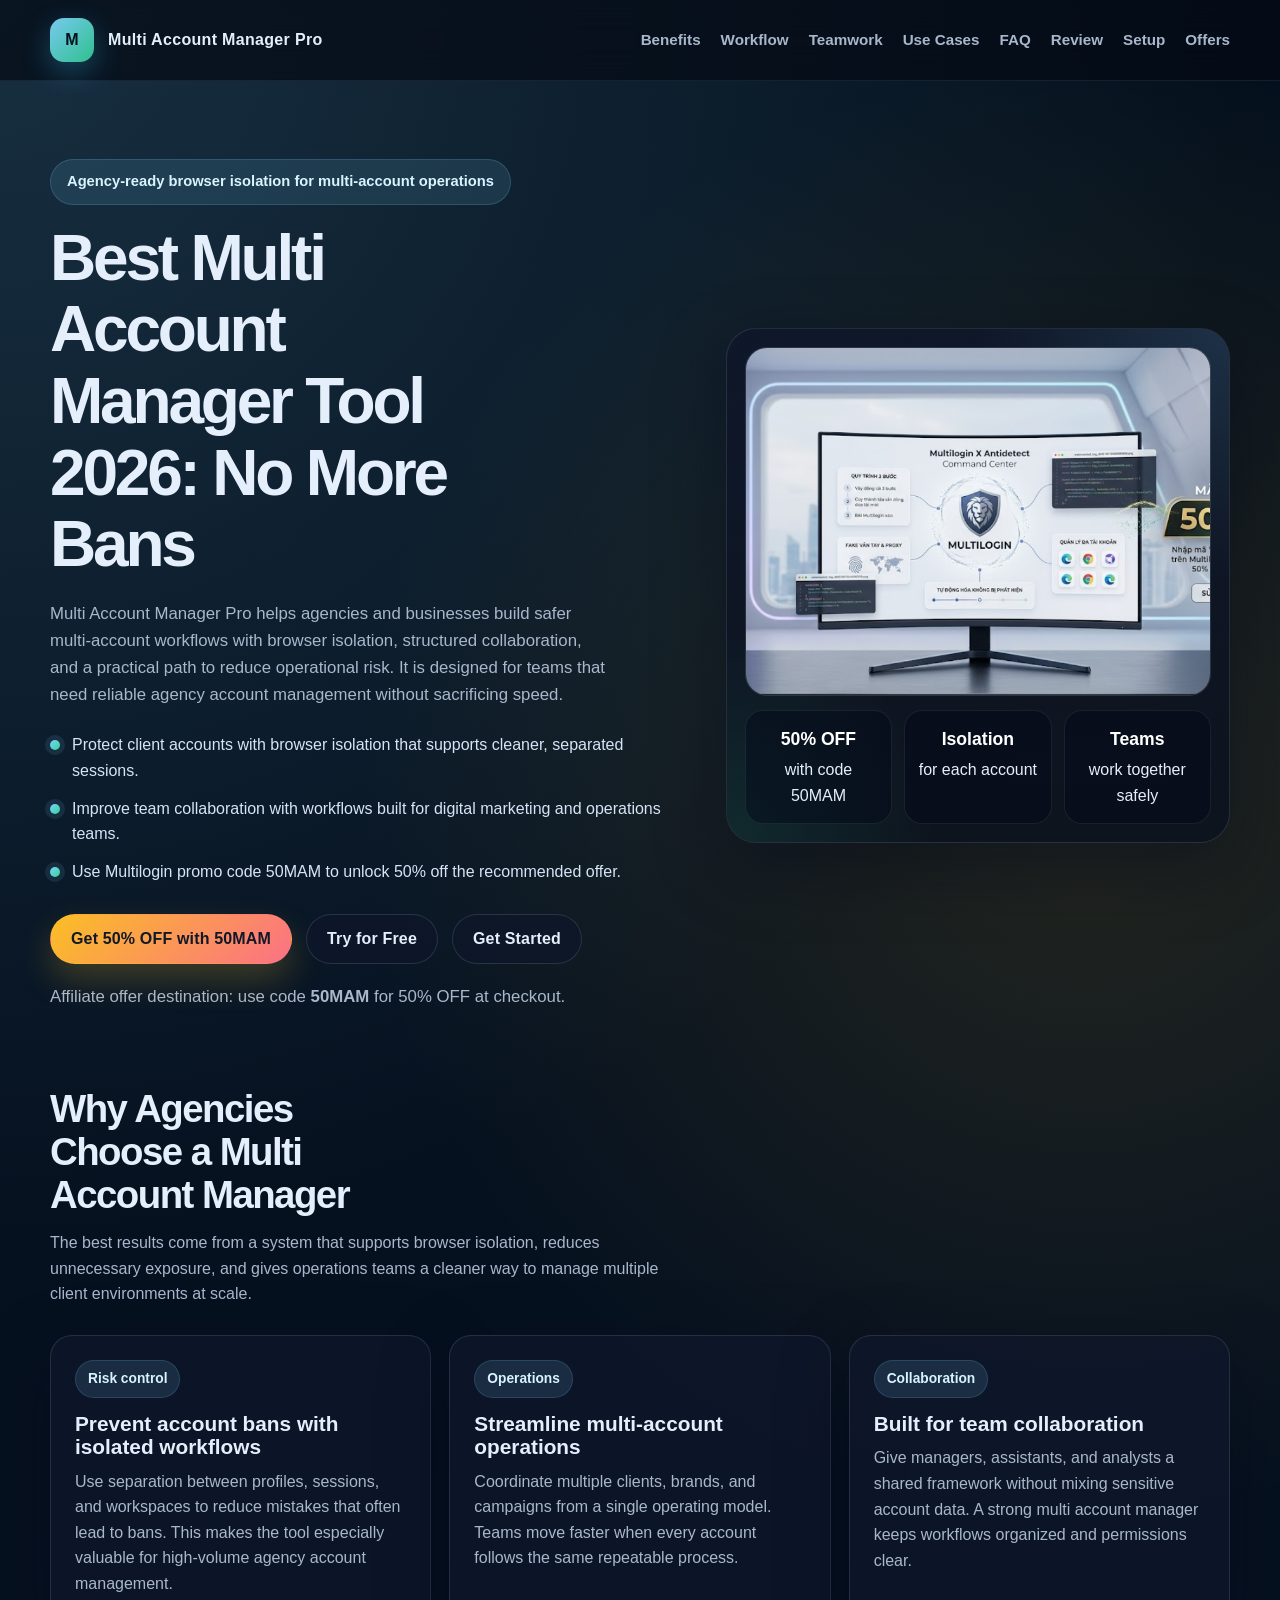
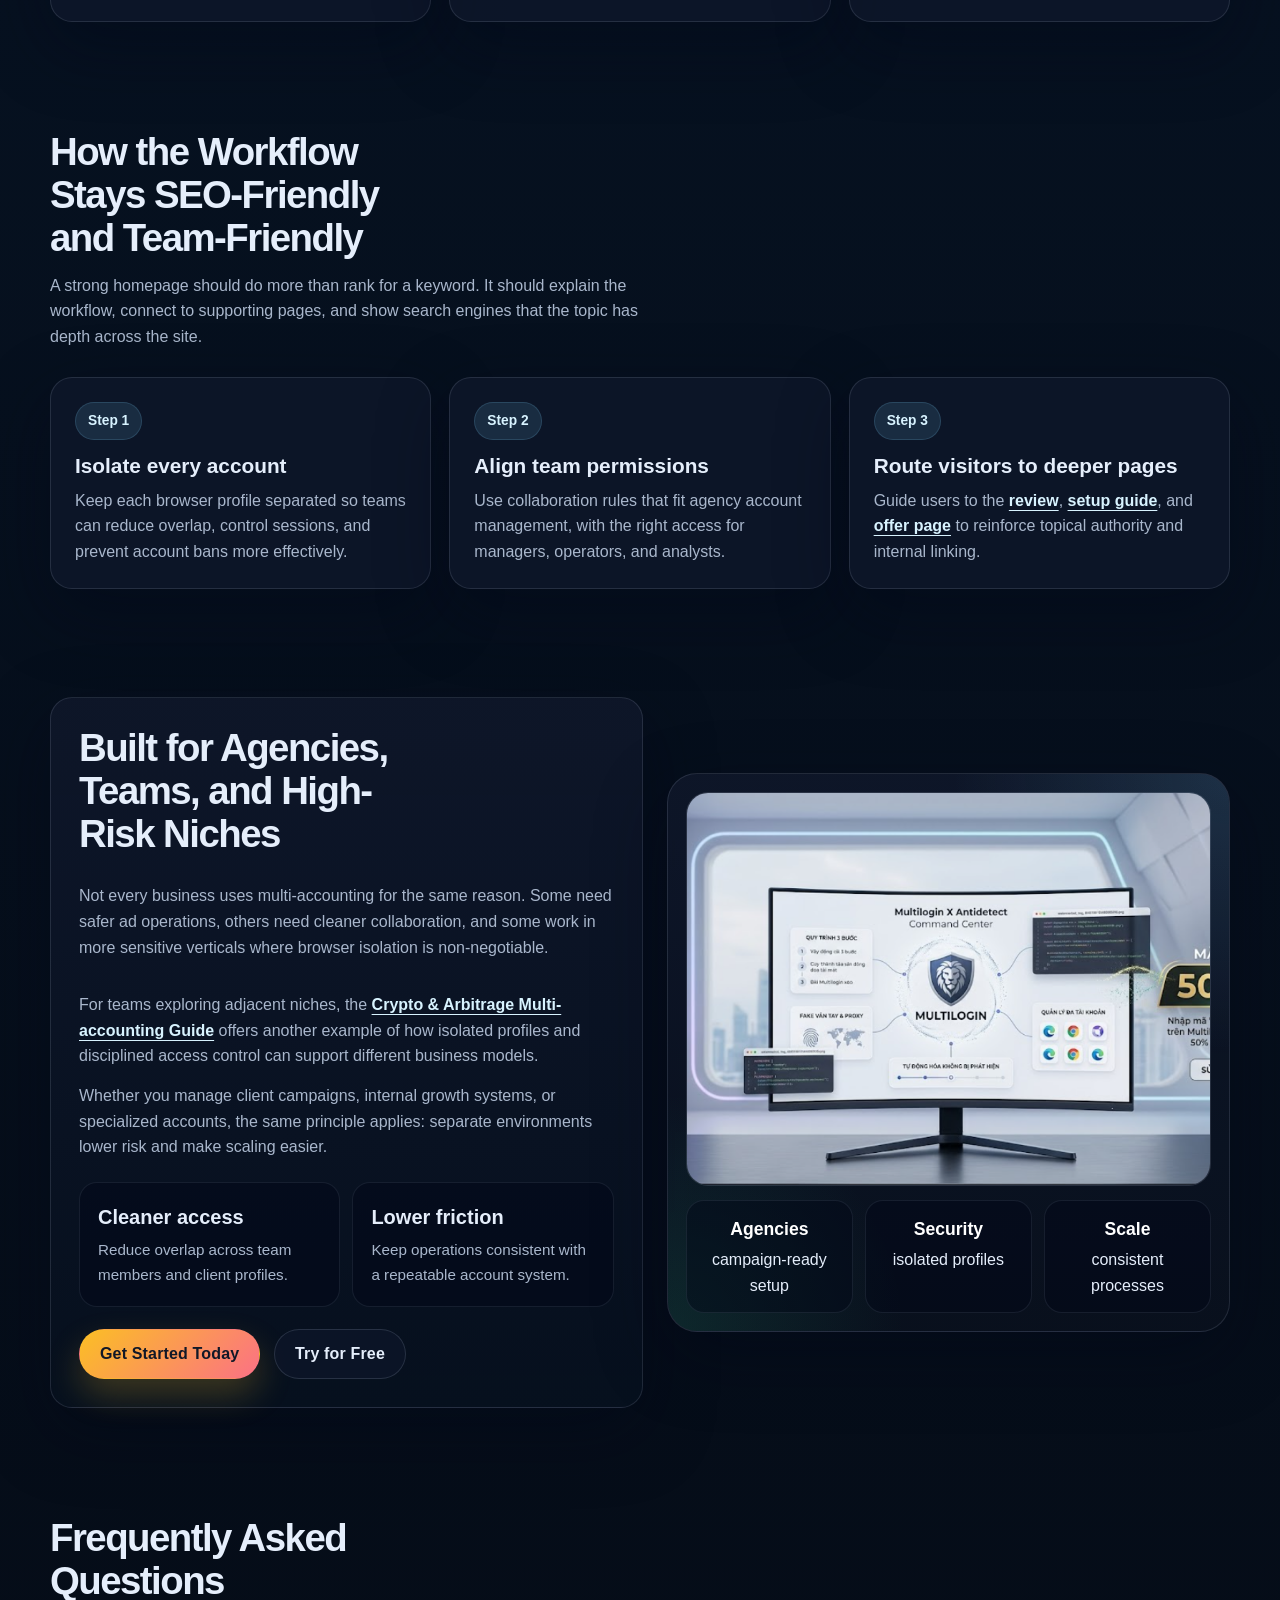
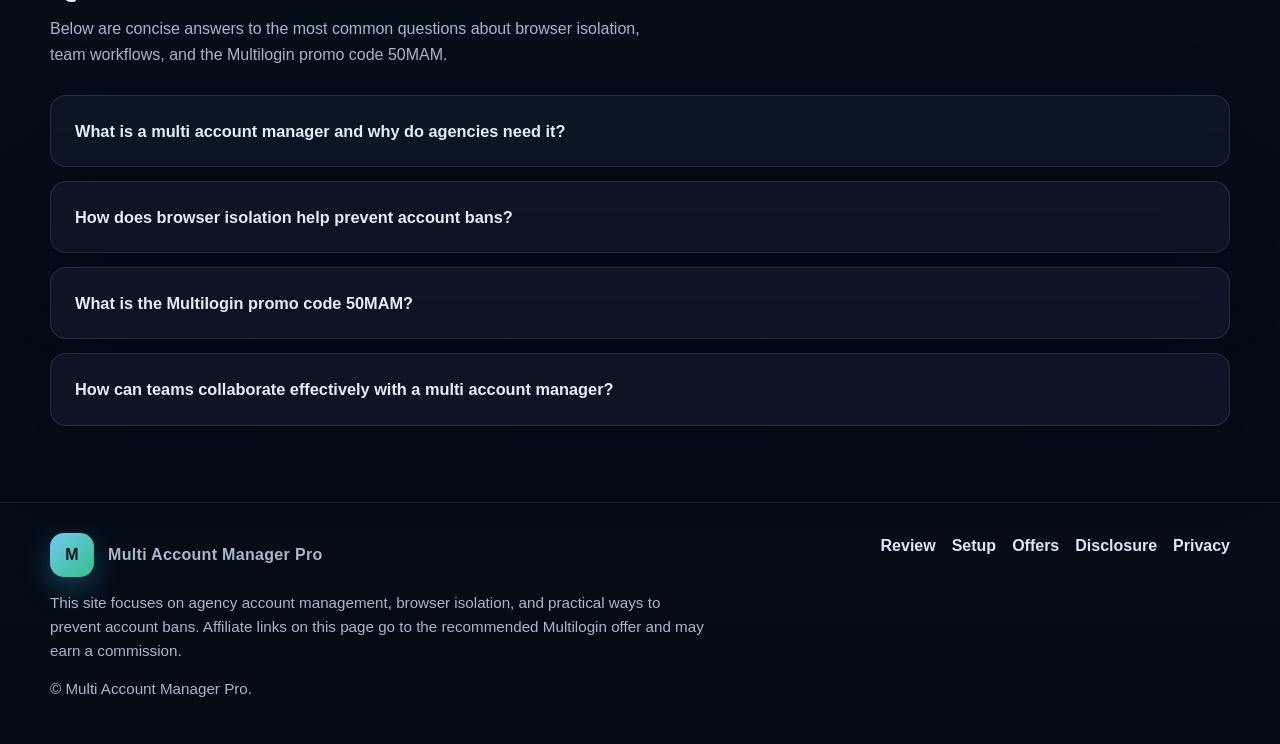
<file: index.html>
<!DOCTYPE html>
<html lang="en">
<head>
  <meta charset="UTF-8">
  <meta name="viewport" content="width=device-width, initial-scale=1.0">
  <title>Best Multi Account Manager Tool 2026: No More Bans (50MAM Code)</title>
  <meta name="description" content="Multi Account Manager Pro helps agencies and businesses manage multiple accounts with browser isolation, team collaboration, and a safer path to prevent account bans. Use Multilogin promo code 50MAM for 50% off.">
  <meta name="keywords" content="multi account manager, agency account management, prevent account bans, browser isolation, Multilogin promo code 50MAM">
  <meta name="author" content="Multi Account Manager Pro">
  <meta name="robots" content="index, follow">
  <meta name="theme-color" content="#0f172a">
  <link rel="canonical" href="https://multi-account-manager-pro.github.io/">
  <meta property="og:locale" content="en_US">
  <meta property="og:type" content="website">
  <meta property="og:title" content="Best Multi Account Manager Tool 2026: No More Bans (50MAM Code)">
  <meta property="og:description" content="Secure agency account management with browser isolation, teamwork features, and a 50% off Multilogin offer using code 50MAM.">
  <meta property="og:url" content="https://multi-account-manager-pro.github.io/">
  <meta property="og:site_name" content="Multi Account Manager Pro">
  <meta property="og:image" content="https://multi-account-manager-pro.github.io/assets/images/multi-account-manager-multilogin-50mam.webp">
  <meta property="og:image:alt" content="Multi Account Manager Pro with Multilogin promo code 50MAM">
  <meta name="twitter:card" content="summary_large_image">
  <meta name="twitter:title" content="Best Multi Account Manager Tool 2026: No More Bans (50MAM Code)">
  <meta name="twitter:description" content="Browser isolation and agency account management for teams that want to prevent account bans. Get 50% off with code 50MAM.">
  <meta name="twitter:image" content="https://multi-account-manager-pro.github.io/assets/images/multi-account-manager-multilogin-50mam.webp">
  <meta name="twitter:image:alt" content="Multi Account Manager Pro hero visual for 50MAM">
  <style>
    :root {
      --bg: #07111f;
      --bg-soft: #0d1b2f;
      --card: rgba(15, 23, 42, 0.84);
      --card-border: rgba(148, 163, 184, 0.18);
      --text: #e5eefb;
      --muted: #a9b7cc;
      --accent: #7dd3fc;
      --accent-2: #fbbf24;
      --accent-3: #34d399;
      --danger: #fb7185;
      --shadow: 0 24px 70px rgba(2, 8, 23, 0.42);
      --radius: 22px;
      --radius-sm: 16px;
      --max: 1180px;
      --font: "Inter", "Segoe UI", "Helvetica Neue", Arial, sans-serif;
    }

    * {
      box-sizing: border-box;
    }

    html {
      scroll-behavior: smooth;
    }

    body {
      margin: 0;
      font-family: var(--font);
      color: var(--text);
      background:
        radial-gradient(circle at top left, rgba(125, 211, 252, 0.16), transparent 30%),
        radial-gradient(circle at 85% 20%, rgba(251, 191, 36, 0.12), transparent 22%),
        linear-gradient(180deg, #04101d 0%, #061120 40%, #050b15 100%);
      min-height: 100vh;
      line-height: 1.6;
    }

    a {
      color: inherit;
      text-decoration: none;
    }

    img {
      max-width: 100%;
      display: block;
    }

    .container {
      width: min(calc(100% - 32px), var(--max));
      margin: 0 auto;
    }

    .skip-link {
      position: absolute;
      left: -999px;
      top: auto;
      width: 1px;
      height: 1px;
      overflow: hidden;
    }

    .skip-link:focus {
      left: 16px;
      top: 16px;
      width: auto;
      height: auto;
      padding: 12px 16px;
      border-radius: 999px;
      background: #fff;
      color: #000;
      z-index: 9999;
    }

    header {
      position: sticky;
      top: 0;
      z-index: 40;
      backdrop-filter: blur(18px);
      background: rgba(5, 11, 21, 0.7);
      border-bottom: 1px solid rgba(148, 163, 184, 0.12);
    }

    .topbar {
      display: flex;
      align-items: center;
      justify-content: space-between;
      gap: 24px;
      padding: 18px 0;
    }

    .brand {
      display: flex;
      align-items: center;
      gap: 14px;
      font-weight: 800;
      letter-spacing: 0.02em;
    }

    .brand-mark {
      width: 44px;
      height: 44px;
      border-radius: 14px;
      display: grid;
      place-items: center;
      background: linear-gradient(135deg, rgba(125, 211, 252, 0.95), rgba(52, 211, 153, 0.9));
      color: #03111f;
      font-weight: 900;
      box-shadow: 0 10px 28px rgba(56, 189, 248, 0.3);
    }

    nav ul {
      list-style: none;
      display: flex;
      align-items: center;
      gap: 20px;
      padding: 0;
      margin: 0;
      flex-wrap: wrap;
      justify-content: flex-end;
    }

    nav a {
      color: var(--muted);
      font-weight: 600;
      font-size: 0.95rem;
    }

    nav a:hover,
    nav a:focus-visible {
      color: var(--text);
    }

    .hero {
      padding: 78px 0 44px;
    }

    .hero-grid {
      display: grid;
      grid-template-columns: 1.12fr 0.88fr;
      gap: 34px;
      align-items: center;
    }

    .eyebrow {
      display: inline-flex;
      align-items: center;
      gap: 10px;
      padding: 10px 16px;
      border-radius: 999px;
      background: rgba(125, 211, 252, 0.12);
      color: #d9f4ff;
      border: 1px solid rgba(125, 211, 252, 0.18);
      font-size: 0.92rem;
      font-weight: 700;
      margin-bottom: 18px;
    }

    h1,
    h2,
    h3 {
      line-height: 1.12;
      margin: 0;
    }

    h1 {
      font-size: clamp(2.5rem, 5vw, 4.9rem);
      letter-spacing: -0.05em;
      max-width: 12ch;
    }

    .hero p {
      color: var(--muted);
      font-size: 1.05rem;
      max-width: 60ch;
      margin: 20px 0 0;
    }

    .hero-points {
      display: grid;
      gap: 12px;
      margin: 24px 0 30px;
      padding: 0;
      list-style: none;
    }

    .hero-points li {
      display: flex;
      gap: 12px;
      align-items: flex-start;
      color: #d7e4f7;
    }

    .hero-points li::before {
      content: "";
      width: 10px;
      height: 10px;
      margin-top: 8px;
      border-radius: 999px;
      background: linear-gradient(135deg, var(--accent), var(--accent-3));
      box-shadow: 0 0 0 5px rgba(125, 211, 252, 0.1);
      flex: 0 0 auto;
    }

    .cta-row {
      display: flex;
      gap: 14px;
      flex-wrap: wrap;
      align-items: center;
      margin-top: 28px;
    }

    .btn {
      display: inline-flex;
      align-items: center;
      justify-content: center;
      gap: 10px;
      min-height: 50px;
      padding: 0 20px;
      border-radius: 999px;
      font-weight: 800;
      letter-spacing: 0.01em;
      border: 1px solid transparent;
      transition: transform 0.18s ease, box-shadow 0.18s ease, background 0.18s ease;
      will-change: transform;
    }

    .btn:hover,
    .btn:focus-visible {
      transform: translateY(-2px);
    }

    .btn-primary {
      background: linear-gradient(135deg, #fbbf24, #fb7185);
      color: #111827;
      box-shadow: 0 16px 34px rgba(251, 191, 36, 0.22);
    }

    .btn-secondary {
      background: rgba(15, 23, 42, 0.72);
      color: var(--text);
      border-color: rgba(148, 163, 184, 0.2);
    }

    .promo-note {
      margin-top: 14px;
      color: #c9d7ea;
      font-size: 0.96rem;
    }

    .hero-panel {
      position: relative;
      padding: 18px;
      border-radius: calc(var(--radius) + 8px);
      background: linear-gradient(180deg, rgba(15, 23, 42, 0.9), rgba(10, 17, 30, 0.82));
      border: 1px solid var(--card-border);
      box-shadow: var(--shadow);
      overflow: hidden;
    }

    .hero-panel::before {
      content: "";
      position: absolute;
      inset: 0;
      background: radial-gradient(circle at top right, rgba(125, 211, 252, 0.14), transparent 35%), radial-gradient(circle at bottom left, rgba(52, 211, 153, 0.12), transparent 30%);
      pointer-events: none;
    }

    .hero-panel img {
      border-radius: var(--radius);
      aspect-ratio: 4 / 3;
      object-fit: cover;
      border: 1px solid rgba(148, 163, 184, 0.16);
      position: relative;
      z-index: 1;
      background: rgba(255, 255, 255, 0.03);
    }

    .hero-stats {
      display: grid;
      grid-template-columns: repeat(3, 1fr);
      gap: 12px;
      margin-top: 14px;
      position: relative;
      z-index: 1;
    }

    .stat {
      padding: 14px 12px;
      border-radius: 18px;
      background: rgba(2, 6, 23, 0.42);
      border: 1px solid rgba(148, 163, 184, 0.12);
      text-align: center;
    }

    .stat strong {
      display: block;
      font-size: 1.1rem;
      margin-bottom: 4px;
      color: #fff;
    }

    .section {
      padding: 32px 0 76px;
    }

    .section-header {
      display: grid;
      gap: 14px;
      margin-bottom: 28px;
    }

    .section-header h2 {
      font-size: clamp(1.8rem, 3vw, 3rem);
      letter-spacing: -0.04em;
      max-width: 16ch;
    }

    .section-header p {
      max-width: 70ch;
      color: var(--muted);
      margin: 0;
    }

    .cards {
      display: grid;
      grid-template-columns: repeat(3, minmax(0, 1fr));
      gap: 18px;
    }

    .card {
      padding: 24px;
      border-radius: var(--radius);
      background: var(--card);
      border: 1px solid var(--card-border);
      box-shadow: var(--shadow);
      min-height: 100%;
    }

    .card .tag {
      display: inline-flex;
      margin-bottom: 14px;
      padding: 7px 12px;
      border-radius: 999px;
      background: rgba(125, 211, 252, 0.12);
      color: #d8f3ff;
      border: 1px solid rgba(125, 211, 252, 0.16);
      font-size: 0.86rem;
      font-weight: 700;
    }

    .card h3 {
      font-size: 1.3rem;
      margin-bottom: 10px;
    }

    .card p {
      color: var(--muted);
      margin: 0;
    }

    .split {
      display: grid;
      grid-template-columns: 1fr 0.95fr;
      gap: 24px;
      align-items: center;
    }

    .split-box {
      padding: 28px;
      border-radius: var(--radius);
      background: linear-gradient(180deg, rgba(15, 23, 42, 0.9), rgba(7, 17, 31, 0.86));
      border: 1px solid var(--card-border);
      box-shadow: var(--shadow);
    }

    .split h2 {
      max-width: 15ch;
      margin-bottom: 14px;
    }

    .split p {
      color: var(--muted);
      margin: 0 0 14px;
    }

    .link-inline {
      color: #d8f3ff;
      font-weight: 700;
      text-decoration: underline;
      text-underline-offset: 4px;
    }

    .split-metrics {
      display: grid;
      grid-template-columns: repeat(2, minmax(0, 1fr));
      gap: 12px;
      margin-top: 22px;
    }

    .metric {
      padding: 18px;
      border-radius: 18px;
      background: rgba(2, 6, 23, 0.42);
      border: 1px solid rgba(148, 163, 184, 0.12);
    }

    .metric strong {
      display: block;
      font-size: 1.25rem;
      margin-bottom: 4px;
    }

    .metric span {
      color: var(--muted);
      font-size: 0.95rem;
    }

    .faq {
      display: grid;
      gap: 14px;
    }

    details {
      padding: 22px 24px;
      border-radius: var(--radius-sm);
      background: var(--card);
      border: 1px solid var(--card-border);
      box-shadow: var(--shadow);
    }

    summary {
      cursor: pointer;
      font-weight: 800;
      list-style: none;
      font-size: 1.02rem;
    }

    summary::-webkit-details-marker {
      display: none;
    }

    details p {
      color: var(--muted);
      margin: 12px 0 0;
      max-width: 80ch;
    }

    footer {
      border-top: 1px solid rgba(148, 163, 184, 0.12);
      padding: 30px 0 42px;
      color: var(--muted);
    }

    .footer-grid {
      display: flex;
      align-items: flex-start;
      justify-content: space-between;
      gap: 20px;
      flex-wrap: wrap;
    }

    .footer-links {
      display: flex;
      gap: 16px;
      flex-wrap: wrap;
    }

    .footer-links a {
      color: #d9e7f9;
      font-weight: 600;
    }

    .fine-print {
      margin-top: 14px;
      max-width: 78ch;
      font-size: 0.95rem;
    }

    @media (max-width: 960px) {
      .hero-grid,
      .split,
      .cards {
        grid-template-columns: 1fr;
      }

      h1 {
        max-width: 13ch;
      }

      .section-header h2,
      .split h2 {
        max-width: none;
      }
    }

    @media (max-width: 720px) {
      .topbar {
        flex-direction: column;
        align-items: flex-start;
      }

      nav ul {
        justify-content: flex-start;
        gap: 14px;
      }

      .hero {
        padding-top: 50px;
      }

      .hero-stats,
      .split-metrics {
        grid-template-columns: 1fr;
      }

      .card,
      .split-box,
      details {
        padding: 20px;
      }
    }
  </style>
  <script type="application/ld+json">
  {
    "@context": "https://schema.org",
    "@type": "FAQPage",
    "mainEntity": [
      {
        "@type": "Question",
        "name": "What is a multi account manager and why do agencies need it?",
        "acceptedAnswer": {
          "@type": "Answer",
          "text": "A multi account manager helps agencies and businesses organize multiple accounts in isolated browser profiles, reducing operational risk and supporting safer agency account management across teams."
        }
      },
      {
        "@type": "Question",
        "name": "How does browser isolation help prevent account bans?",
        "acceptedAnswer": {
          "@type": "Answer",
          "text": "Browser isolation separates sessions so each profile behaves like its own environment. That structure helps prevent account bans by limiting overlap in fingerprints, cookies, and access patterns."
        }
      },
      {
        "@type": "Question",
        "name": "What is the Multilogin promo code 50MAM?",
        "acceptedAnswer": {
          "@type": "Answer",
          "text": "Multilogin promo code 50MAM is the discount code featured on this site. It offers 50% off and is intended for teams that want a lower-cost way to adopt browser isolation for multi-account operations."
        }
      },
      {
        "@type": "Question",
        "name": "How can teams collaborate effectively with a multi account manager?",
        "acceptedAnswer": {
          "@type": "Answer",
          "text": "Teams collaborate effectively when they can share profiles, manage permissions, and keep account environments separated. This improves workflow speed while protecting client assets and reducing risk."
        }
      }
    ]
  }
  </script>
  <script type="application/ld+json">
  {
    "@context": "https://schema.org",
    "@type": "WebSite",
    "name": "Multi Account Manager Pro",
    "url": "https://multi-account-manager-pro.github.io/",
    "description": "Multi Account Manager Pro helps agencies and businesses manage multiple accounts with browser isolation, team collaboration, and a safer path to reduce account bans.",
    "publisher": {
      "@type": "Organization",
      "name": "Multi Account Manager Pro",
      "url": "https://multi-account-manager-pro.github.io/"
    },
    "potentialAction": {
      "@type": "SearchAction",
      "target": "https://multi-account-manager-pro.github.io/?q={search_term_string}",
      "query-input": "required name=search_term_string"
    }
  }
  </script>
  <script type="application/ld+json">
  {
    "@context": "https://schema.org",
    "@type": "BreadcrumbList",
    "itemListElement": [
      {
        "@type": "ListItem",
        "position": 1,
        "name": "Home",
        "item": "https://multi-account-manager-pro.github.io/"
      }
    ]
  }
  </script>
</head>
<body>
  <a class="skip-link" href="#main">Skip to content</a>

  <header>
    <div class="container topbar">
      <a class="brand" href="#hero" aria-label="Multi Account Manager Pro home">
        <span class="brand-mark">M</span>
        <span>Multi Account Manager Pro</span>
      </a>
      <nav aria-label="Primary navigation">
        <ul>
          <li><a href="#benefits">Benefits</a></li>
          <li><a href="#workflow">Workflow</a></li>
          <li><a href="#teamwork">Teamwork</a></li>
          <li><a href="#split">Use Cases</a></li>
          <li><a href="#faq">FAQ</a></li>
          <li><a href="/review/">Review</a></li>
          <li><a href="/setup/">Setup</a></li>
          <li><a href="/offers/">Offers</a></li>
        </ul>
      </nav>
    </div>
  </header>

  <main id="main">
    <section class="hero" id="hero">
      <div class="container hero-grid">
        <div>
          <div class="eyebrow">Agency-ready browser isolation for multi-account operations</div>
          <h1>Best Multi Account Manager Tool 2026: No More Bans</h1>
          <p>Multi Account Manager Pro helps agencies and businesses build safer multi-account workflows with browser isolation, structured collaboration, and a practical path to reduce operational risk. It is designed for teams that need reliable agency account management without sacrificing speed.</p>
          <ul class="hero-points">
            <li>Protect client accounts with browser isolation that supports cleaner, separated sessions.</li>
            <li>Improve team collaboration with workflows built for digital marketing and operations teams.</li>
            <li>Use Multilogin promo code 50MAM to unlock 50% off the recommended offer.</li>
          </ul>
          <div class="cta-row">
            <a class="btn btn-primary" href="https://multiaccountmanager.com/go/multilogin" target="_blank" rel="noopener noreferrer sponsored">Get 50% OFF with 50MAM</a>
            <a class="btn btn-secondary" href="https://multiaccountmanager.com/go/multilogin" target="_blank" rel="noopener noreferrer sponsored">Try for Free</a>
            <a class="btn btn-secondary" href="https://multiaccountmanager.com/go/multilogin" target="_blank" rel="noopener noreferrer sponsored">Get Started</a>
          </div>
          <p class="promo-note">Affiliate offer destination: use code <strong>50MAM</strong> for 50% OFF at checkout.</p>
        </div>

        <div class="hero-panel" aria-label="Hero product visual and key numbers">
          <img src="assets/images/multi-account-manager-multilogin-50mam.webp" alt="Multi Account Manager Pro hero image for Multilogin with 50MAM discount" loading="eager">
          <div class="hero-stats" aria-hidden="true">
            <div class="stat"><strong>50% OFF</strong><span>with code 50MAM</span></div>
            <div class="stat"><strong>Isolation</strong><span>for each account</span></div>
            <div class="stat"><strong>Teams</strong><span>work together safely</span></div>
          </div>
        </div>
      </div>
    </section>

    <section class="section" id="benefits">
      <div class="container">
        <div class="section-header">
          <h2>Why Agencies Choose a Multi Account Manager</h2>
          <p>The best results come from a system that supports browser isolation, reduces unnecessary exposure, and gives operations teams a cleaner way to manage multiple client environments at scale.</p>
        </div>

        <div class="cards">
          <article class="card">
            <div class="tag">Risk control</div>
            <h3>Prevent account bans with isolated workflows</h3>
            <p>Use separation between profiles, sessions, and workspaces to reduce mistakes that often lead to bans. This makes the tool especially valuable for high-volume agency account management.</p>
          </article>
          <article class="card">
            <div class="tag">Operations</div>
            <h3>Streamline multi-account operations</h3>
            <p>Coordinate multiple clients, brands, and campaigns from a single operating model. Teams move faster when every account follows the same repeatable process.</p>
          </article>
          <article class="card" id="teamwork">
            <div class="tag">Collaboration</div>
            <h3>Built for team collaboration</h3>
            <p>Give managers, assistants, and analysts a shared framework without mixing sensitive account data. A strong multi account manager keeps workflows organized and permissions clear.</p>
          </article>
        </div>
      </div>
    </section>

    <section class="section" id="workflow">
      <div class="container">
        <div class="section-header">
          <h2>How the Workflow Stays SEO-Friendly and Team-Friendly</h2>
          <p>A strong homepage should do more than rank for a keyword. It should explain the workflow, connect to supporting pages, and show search engines that the topic has depth across the site.</p>
        </div>

        <div class="cards">
          <article class="card">
            <div class="tag">Step 1</div>
            <h3>Isolate every account</h3>
            <p>Keep each browser profile separated so teams can reduce overlap, control sessions, and prevent account bans more effectively.</p>
          </article>
          <article class="card">
            <div class="tag">Step 2</div>
            <h3>Align team permissions</h3>
            <p>Use collaboration rules that fit agency account management, with the right access for managers, operators, and analysts.</p>
          </article>
          <article class="card">
            <div class="tag">Step 3</div>
            <h3>Route visitors to deeper pages</h3>
            <p>Guide users to the <a class="link-inline" href="/review/">review</a>, <a class="link-inline" href="/setup/">setup guide</a>, and <a class="link-inline" href="/offers/">offer page</a> to reinforce topical authority and internal linking.</p>
          </article>
        </div>
      </div>
    </section>

    <section class="section" id="split">
      <div class="container split">
        <div class="split-box">
          <div class="section-header" style="margin-bottom: 18px;">
            <h2>Built for Agencies, Teams, and High-Risk Niches</h2>
            <p>Not every business uses multi-accounting for the same reason. Some need safer ad operations, others need cleaner collaboration, and some work in more sensitive verticals where browser isolation is non-negotiable.</p>
          </div>

          <p>For teams exploring adjacent niches, the <a class="link-inline" href="https://multilogin-ru-expert.github.io/" target="_blank">Crypto & Arbitrage Multi-accounting Guide</a> offers another example of how isolated profiles and disciplined access control can support different business models.</p>
          <p>Whether you manage client campaigns, internal growth systems, or specialized accounts, the same principle applies: separate environments lower risk and make scaling easier.</p>

          <div class="split-metrics">
            <div class="metric">
              <strong>Cleaner access</strong>
              <span>Reduce overlap across team members and client profiles.</span>
            </div>
            <div class="metric">
              <strong>Lower friction</strong>
              <span>Keep operations consistent with a repeatable account system.</span>
            </div>
          </div>

          <div class="cta-row" style="margin-top: 22px;">
            <a class="btn btn-primary" href="https://multiaccountmanager.com/go/multilogin" target="_blank" rel="noopener noreferrer sponsored">Get Started Today</a>
            <a class="btn btn-secondary" href="https://multiaccountmanager.com/go/multilogin" target="_blank" rel="noopener noreferrer sponsored">Try for Free</a>
          </div>
        </div>

        <div class="hero-panel">
          <img src="assets/images/multi-account-manager-multilogin-50mam.webp" alt="Agency account management and browser isolation visual" loading="lazy">
          <div class="hero-stats" aria-hidden="true">
            <div class="stat"><strong>Agencies</strong><span>campaign-ready setup</span></div>
            <div class="stat"><strong>Security</strong><span>isolated profiles</span></div>
            <div class="stat"><strong>Scale</strong><span>consistent processes</span></div>
          </div>
        </div>
      </div>
    </section>

    <section class="section" id="faq">
      <div class="container">
        <div class="section-header">
          <h2>Frequently Asked Questions</h2>
          <p>Below are concise answers to the most common questions about browser isolation, team workflows, and the Multilogin promo code 50MAM.</p>
        </div>

        <div class="faq">
          <details>
            <summary>What is a multi account manager and why do agencies need it?</summary>
            <p>A multi account manager helps agencies and businesses organize multiple accounts in isolated browser profiles, reducing operational risk and supporting safer agency account management across teams.</p>
          </details>
          <details>
            <summary>How does browser isolation help prevent account bans?</summary>
            <p>Browser isolation separates sessions so each profile behaves like its own environment. That structure helps prevent account bans by limiting overlap in fingerprints, cookies, and access patterns.</p>
          </details>
          <details>
            <summary>What is the Multilogin promo code 50MAM?</summary>
            <p>Multilogin promo code 50MAM is the discount code featured on this site. It offers 50% off and is intended for teams that want a lower-cost way to adopt browser isolation for multi-account operations.</p>
          </details>
          <details>
            <summary>How can teams collaborate effectively with a multi account manager?</summary>
            <p>Teams collaborate effectively when they can share profiles, manage permissions, and keep account environments separated. This improves workflow speed while protecting client assets and reducing risk.</p>
          </details>
        </div>
      </div>
    </section>
  </main>

  <footer>
    <div class="container footer-grid">
      <div>
        <div class="brand" style="margin-bottom: 10px;">
          <span class="brand-mark">M</span>
          <span>Multi Account Manager Pro</span>
        </div>
        <div class="fine-print">
          This site focuses on agency account management, browser isolation, and practical ways to prevent account bans. Affiliate links on this page go to the recommended Multilogin offer and may earn a commission.
        </div>
        <div class="fine-print">&copy; <span data-year></span> Multi Account Manager Pro.</div>
      </div>
      <div>
        <div class="footer-links" aria-label="Footer links">
          <a href="/review/">Review</a>
          <a href="/setup/">Setup</a>
          <a href="/offers/">Offers</a>
          <a href="/disclosure/">Disclosure</a>
          <a href="/privacy/">Privacy</a>
        </div>
      </div>
    </div>
  </footer>
</body>
</html>
</file>
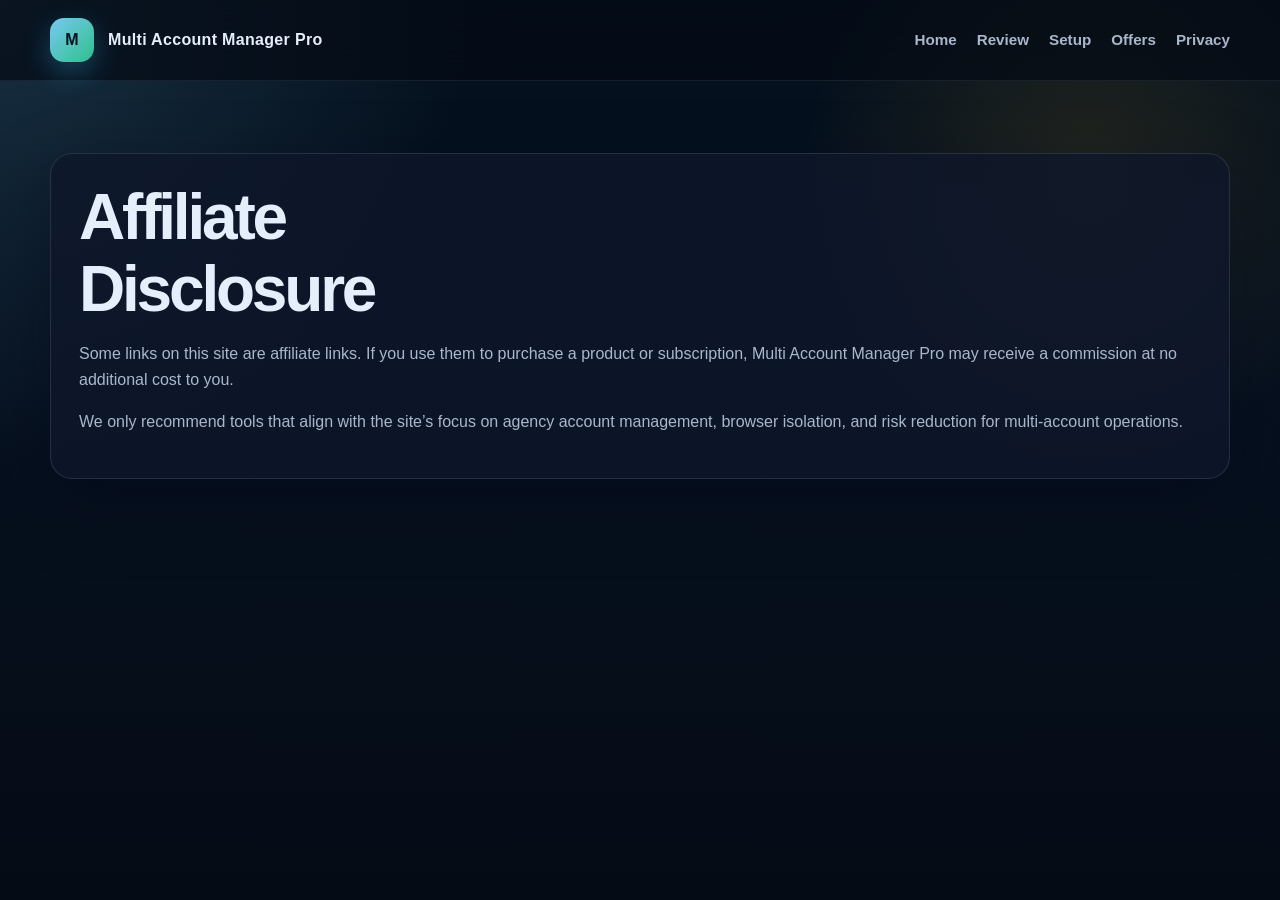
<file: disclosure/index.html>
<!DOCTYPE html>
<html lang="en">
<head>
  <meta charset="UTF-8">
  <meta name="viewport" content="width=device-width, initial-scale=1.0">
  <title>Disclosure | Multi Account Manager Pro</title>
  <meta name="description" content="Read the affiliate disclosure for Multi Account Manager Pro.">
  <link rel="canonical" href="https://multi-account-manager-pro.github.io/disclosure/">
  <meta name="robots" content="index, follow">
  <link rel="stylesheet" href="/assets/styles.css">
  <script src="/assets/site.js" defer></script>
</head>
<body>
  <header>
    <div class="container topbar">
      <a class="brand" href="/" aria-label="Multi Account Manager Pro home"><span class="brand-mark">M</span><span>Multi Account Manager Pro</span></a>
      <nav aria-label="Primary navigation"><ul><li><a href="/">Home</a></li><li><a href="/review/">Review</a></li><li><a href="/setup/">Setup</a></li><li><a href="/offers/">Offers</a></li><li><a href="/privacy/">Privacy</a></li></ul></nav>
    </div>
  </header>
  <main class="page">
    <div class="container page-panel">
      <h1>Affiliate Disclosure</h1>
      <p>Some links on this site are affiliate links. If you use them to purchase a product or subscription, Multi Account Manager Pro may receive a commission at no additional cost to you.</p>
      <p>We only recommend tools that align with the site’s focus on agency account management, browser isolation, and risk reduction for multi-account operations.</p>
    </div>
  </main>
</body>
</html>
</file>
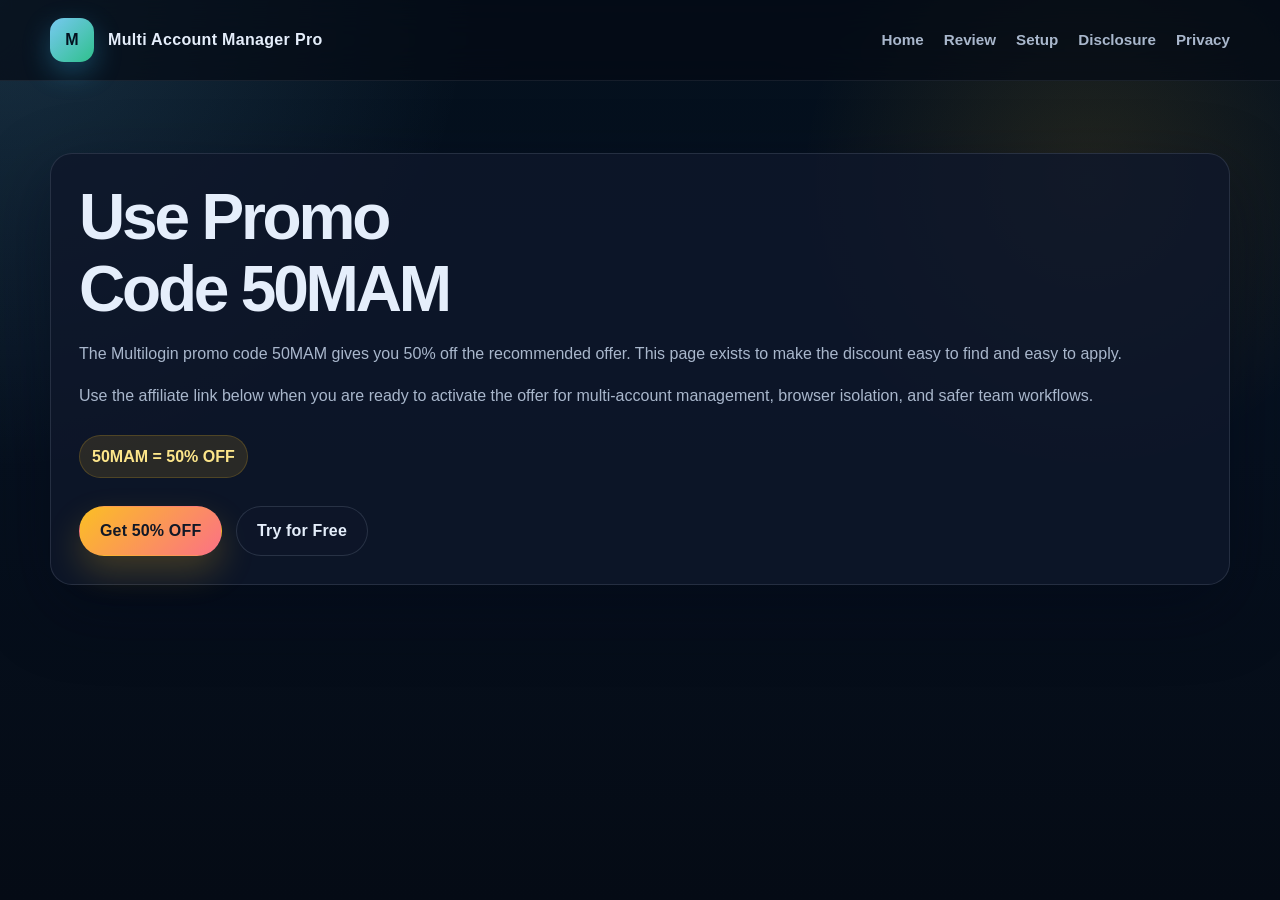
<file: offers/index.html>
<!DOCTYPE html>
<html lang="en">
<head>
  <meta charset="UTF-8">
  <meta name="viewport" content="width=device-width, initial-scale=1.0">
  <title>Offers | Multi Account Manager Pro</title>
  <meta name="description" content="Find the Multilogin promo code 50MAM and review the 50% off offer for browser isolation and multi-account workflows.">
  <link rel="canonical" href="https://multi-account-manager-pro.github.io/offers/">
  <meta name="robots" content="index, follow">
  <link rel="stylesheet" href="/assets/styles.css">
  <script src="/assets/site.js" defer></script>
</head>
<body>
  <header>
    <div class="container topbar">
      <a class="brand" href="/" aria-label="Multi Account Manager Pro home"><span class="brand-mark">M</span><span>Multi Account Manager Pro</span></a>
      <nav aria-label="Primary navigation"><ul><li><a href="/">Home</a></li><li><a href="/review/">Review</a></li><li><a href="/setup/">Setup</a></li><li><a href="/disclosure/">Disclosure</a></li><li><a href="/privacy/">Privacy</a></li></ul></nav>
    </div>
  </header>
  <main class="page">
    <div class="container page-panel">
      <h1>Use Promo Code 50MAM</h1>
      <p>The Multilogin promo code 50MAM gives you 50% off the recommended offer. This page exists to make the discount easy to find and easy to apply.</p>
      <p>Use the affiliate link below when you are ready to activate the offer for multi-account management, browser isolation, and safer team workflows.</p>
      <div class="notice">50MAM = 50% OFF</div>
      <div class="cta-row">
        <a class="btn btn-primary" href="https://multiaccountmanager.com/go/multilogin" target="_blank" rel="noopener noreferrer sponsored">Get 50% OFF</a>
        <a class="btn btn-secondary" href="https://multiaccountmanager.com/go/multilogin" target="_blank" rel="noopener noreferrer sponsored">Try for Free</a>
      </div>
    </div>
  </main>
</body>
</html>
</file>
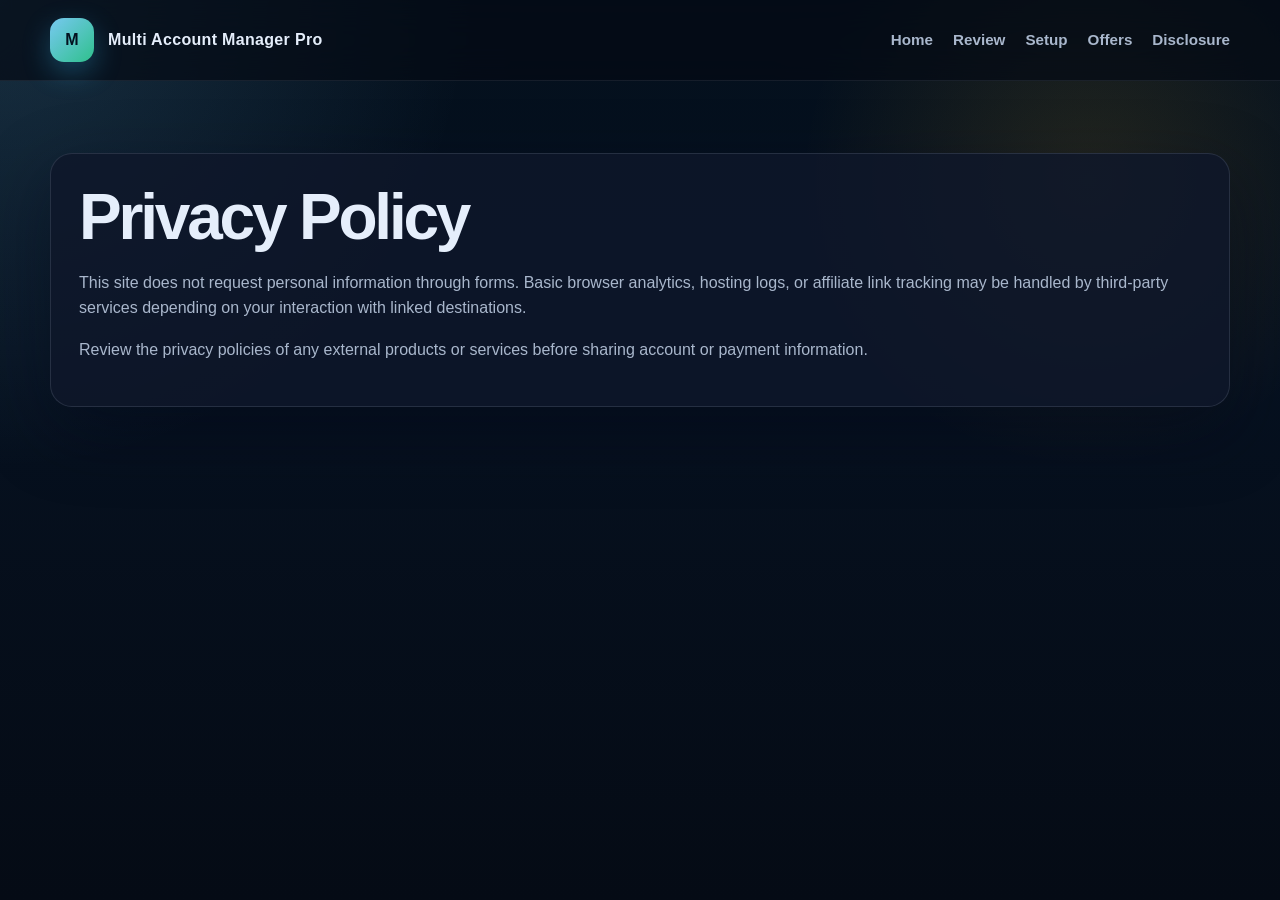
<file: privacy/index.html>
<!DOCTYPE html>
<html lang="en">
<head>
  <meta charset="UTF-8">
  <meta name="viewport" content="width=device-width, initial-scale=1.0">
  <title>Privacy Policy | Multi Account Manager Pro</title>
  <meta name="description" content="Privacy policy for Multi Account Manager Pro.">
  <link rel="canonical" href="https://multi-account-manager-pro.github.io/privacy/">
  <meta name="robots" content="index, follow">
  <link rel="stylesheet" href="/assets/styles.css">
  <script src="/assets/site.js" defer></script>
</head>
<body>
  <header>
    <div class="container topbar">
      <a class="brand" href="/" aria-label="Multi Account Manager Pro home"><span class="brand-mark">M</span><span>Multi Account Manager Pro</span></a>
      <nav aria-label="Primary navigation"><ul><li><a href="/">Home</a></li><li><a href="/review/">Review</a></li><li><a href="/setup/">Setup</a></li><li><a href="/offers/">Offers</a></li><li><a href="/disclosure/">Disclosure</a></li></ul></nav>
    </div>
  </header>
  <main class="page">
    <div class="container page-panel">
      <h1>Privacy Policy</h1>
      <p>This site does not request personal information through forms. Basic browser analytics, hosting logs, or affiliate link tracking may be handled by third-party services depending on your interaction with linked destinations.</p>
      <p>Review the privacy policies of any external products or services before sharing account or payment information.</p>
    </div>
  </main>
</body>
</html>
</file>
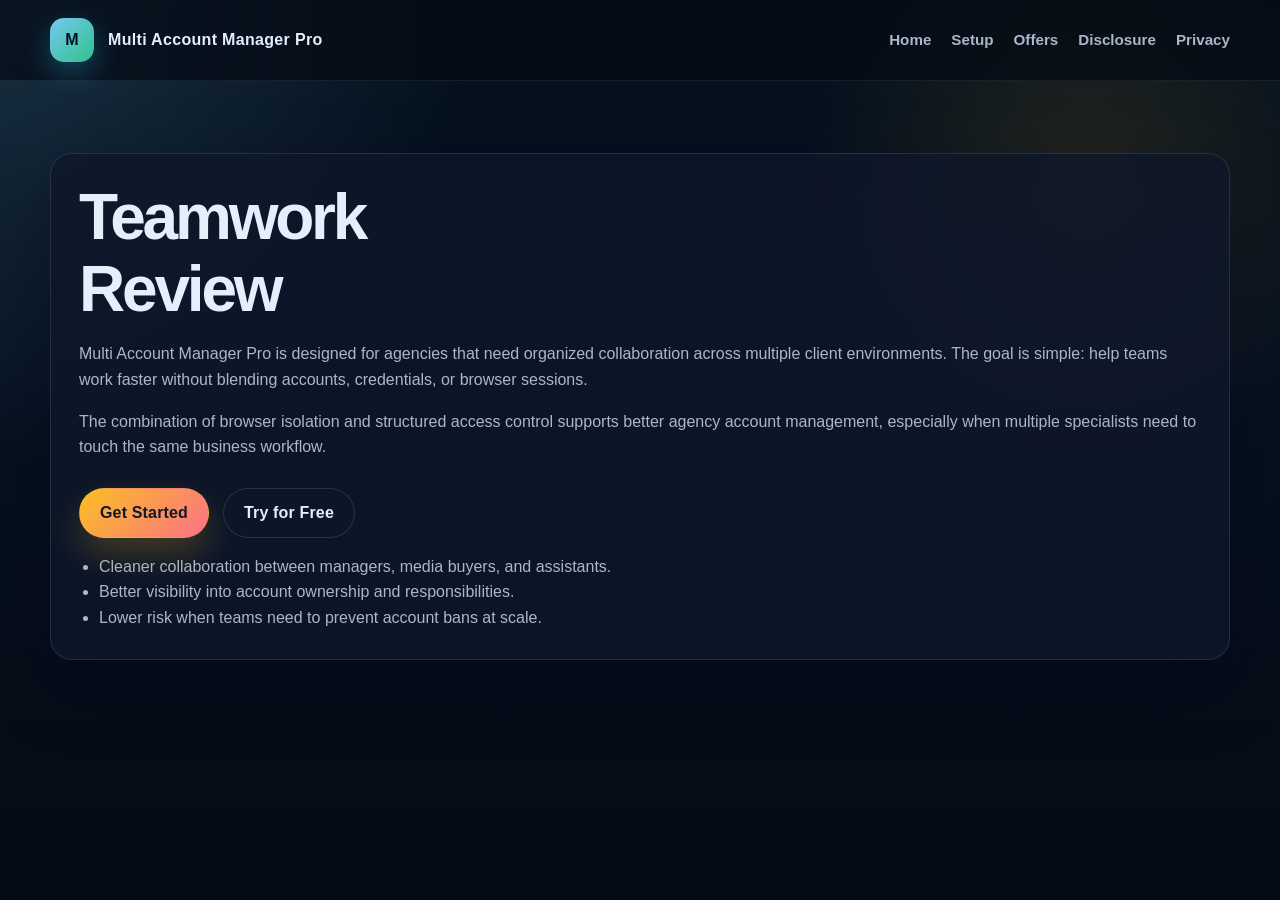
<file: review/index.html>
<!DOCTYPE html>
<html lang="en">
<head>
  <meta charset="UTF-8">
  <meta name="viewport" content="width=device-width, initial-scale=1.0">
  <title>Teamwork Review | Multi Account Manager Pro</title>
  <meta name="description" content="Review the teamwork and agency account management benefits of Multi Account Manager Pro for secure collaboration and browser isolation.">
  <link rel="canonical" href="https://multi-account-manager-pro.github.io/review/">
  <meta name="robots" content="index, follow">
  <link rel="stylesheet" href="/assets/styles.css">
  <script src="/assets/site.js" defer></script>
</head>
<body>
  <header>
    <div class="container topbar">
      <a class="brand" href="/" aria-label="Multi Account Manager Pro home"><span class="brand-mark">M</span><span>Multi Account Manager Pro</span></a>
      <nav aria-label="Primary navigation"><ul><li><a href="/">Home</a></li><li><a href="/setup/">Setup</a></li><li><a href="/offers/">Offers</a></li><li><a href="/disclosure/">Disclosure</a></li><li><a href="/privacy/">Privacy</a></li></ul></nav>
    </div>
  </header>
  <main class="page">
    <div class="container page-panel">
      <h1>Teamwork Review</h1>
      <p>Multi Account Manager Pro is designed for agencies that need organized collaboration across multiple client environments. The goal is simple: help teams work faster without blending accounts, credentials, or browser sessions.</p>
      <p>The combination of browser isolation and structured access control supports better agency account management, especially when multiple specialists need to touch the same business workflow.</p>
      <div class="cta-row">
        <a class="btn btn-primary" href="https://multiaccountmanager.com/go/multilogin" target="_blank" rel="noopener noreferrer sponsored">Get Started</a>
        <a class="btn btn-secondary" href="https://multiaccountmanager.com/go/multilogin" target="_blank" rel="noopener noreferrer sponsored">Try for Free</a>
      </div>
      <ul>
        <li>Cleaner collaboration between managers, media buyers, and assistants.</li>
        <li>Better visibility into account ownership and responsibilities.</li>
        <li>Lower risk when teams need to prevent account bans at scale.</li>
      </ul>
    </div>
  </main>
</body>
</html>
</file>
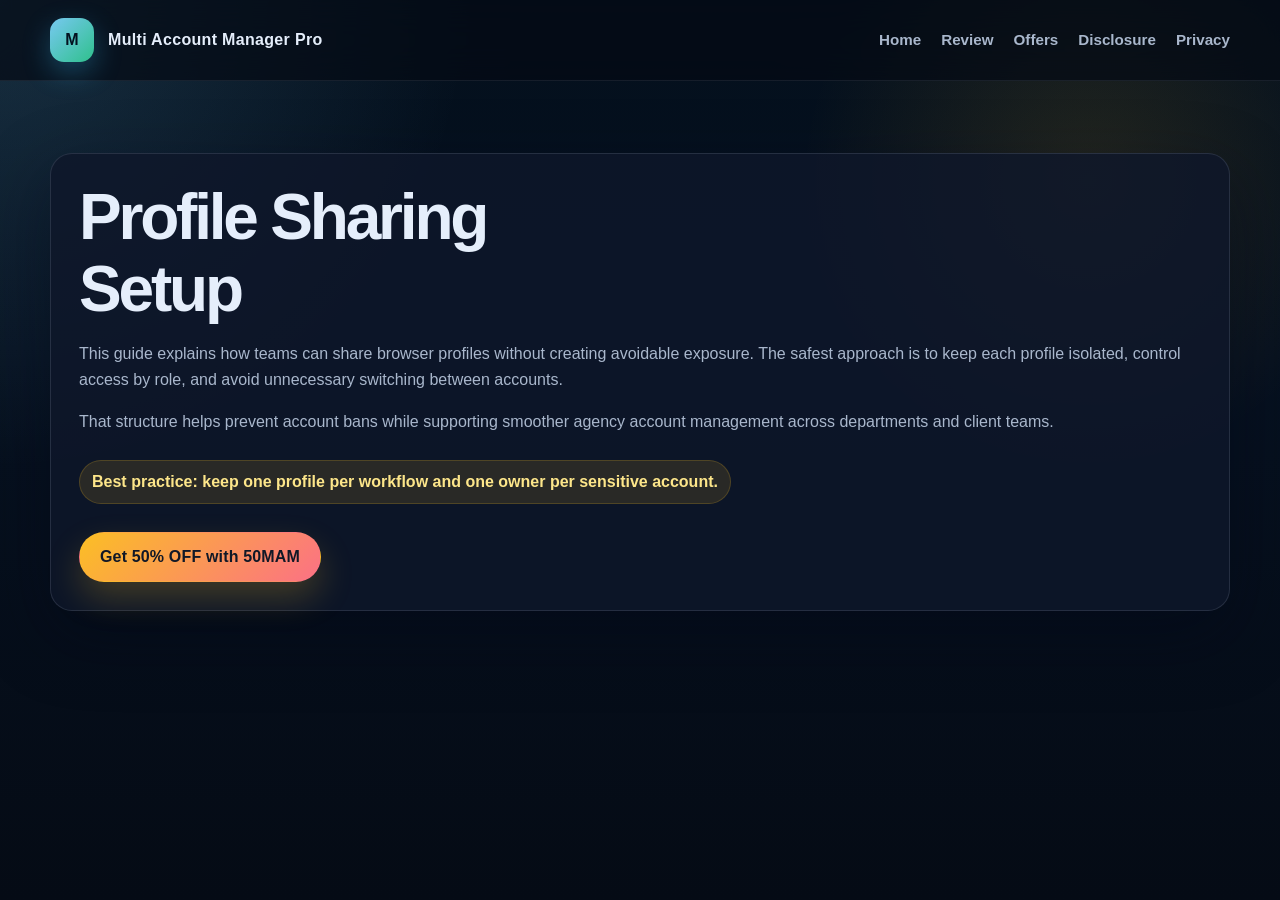
<file: setup/index.html>
<!DOCTYPE html>
<html lang="en">
<head>
  <meta charset="UTF-8">
  <meta name="viewport" content="width=device-width, initial-scale=1.0">
  <title>Setup Guide | Multi Account Manager Pro</title>
  <meta name="description" content="Learn how to share profiles safely and reduce IP leakage risk with browser isolation setup best practices.">
  <link rel="canonical" href="https://multi-account-manager-pro.github.io/setup/">
  <meta name="robots" content="index, follow">
  <link rel="stylesheet" href="/assets/styles.css">
  <script src="/assets/site.js" defer></script>
</head>
<body>
  <header>
    <div class="container topbar">
      <a class="brand" href="/" aria-label="Multi Account Manager Pro home"><span class="brand-mark">M</span><span>Multi Account Manager Pro</span></a>
      <nav aria-label="Primary navigation"><ul><li><a href="/">Home</a></li><li><a href="/review/">Review</a></li><li><a href="/offers/">Offers</a></li><li><a href="/disclosure/">Disclosure</a></li><li><a href="/privacy/">Privacy</a></li></ul></nav>
    </div>
  </header>
  <main class="page">
    <div class="container page-panel">
      <h1>Profile Sharing Setup</h1>
      <p>This guide explains how teams can share browser profiles without creating avoidable exposure. The safest approach is to keep each profile isolated, control access by role, and avoid unnecessary switching between accounts.</p>
      <p>That structure helps prevent account bans while supporting smoother agency account management across departments and client teams.</p>
      <div class="notice">Best practice: keep one profile per workflow and one owner per sensitive account.</div>
      <div class="cta-row">
        <a class="btn btn-primary" href="https://multiaccountmanager.com/go/multilogin" target="_blank" rel="noopener noreferrer sponsored">Get 50% OFF with 50MAM</a>
      </div>
    </div>
  </main>
</body>
</html>
</file>
<file: assets/styles.css>
:root {
  --bg: #07111f;
  --bg-soft: #0d1b2f;
  --card: rgba(15, 23, 42, 0.84);
  --card-border: rgba(148, 163, 184, 0.18);
  --text: #e5eefb;
  --muted: #a9b7cc;
  --accent: #7dd3fc;
  --accent-2: #fbbf24;
  --accent-3: #34d399;
  --danger: #fb7185;
  --shadow: 0 24px 70px rgba(2, 8, 23, 0.42);
  --radius: 22px;
  --radius-sm: 16px;
  --max: 1180px;
  --font: "Inter", "Segoe UI", "Helvetica Neue", Arial, sans-serif;
}

* {
  box-sizing: border-box;
}

html {
  scroll-behavior: smooth;
}

body {
  margin: 0;
  font-family: var(--font);
  color: var(--text);
  background:
    radial-gradient(circle at top left, rgba(125, 211, 252, 0.16), transparent 30%),
    radial-gradient(circle at 85% 20%, rgba(251, 191, 36, 0.12), transparent 22%),
    linear-gradient(180deg, #04101d 0%, #061120 40%, #050b15 100%);
  min-height: 100vh;
  line-height: 1.6;
}

a {
  color: inherit;
  text-decoration: none;
}

img {
  max-width: 100%;
  display: block;
}

.container {
  width: min(calc(100% - 32px), var(--max));
  margin: 0 auto;
}

.skip-link {
  position: absolute;
  left: -999px;
  top: auto;
  width: 1px;
  height: 1px;
  overflow: hidden;
}

.skip-link:focus {
  left: 16px;
  top: 16px;
  width: auto;
  height: auto;
  padding: 12px 16px;
  border-radius: 999px;
  background: #fff;
  color: #000;
  z-index: 9999;
}

header {
  position: sticky;
  top: 0;
  z-index: 40;
  backdrop-filter: blur(18px);
  background: rgba(5, 11, 21, 0.7);
  border-bottom: 1px solid rgba(148, 163, 184, 0.12);
}

.topbar {
  display: flex;
  align-items: center;
  justify-content: space-between;
  gap: 24px;
  padding: 18px 0;
}

.brand {
  display: flex;
  align-items: center;
  gap: 14px;
  font-weight: 800;
  letter-spacing: 0.02em;
}

.brand-mark {
  width: 44px;
  height: 44px;
  border-radius: 14px;
  display: grid;
  place-items: center;
  background: linear-gradient(135deg, rgba(125, 211, 252, 0.95), rgba(52, 211, 153, 0.9));
  color: #03111f;
  font-weight: 900;
  box-shadow: 0 10px 28px rgba(56, 189, 248, 0.3);
}

nav ul {
  list-style: none;
  display: flex;
  align-items: center;
  gap: 20px;
  padding: 0;
  margin: 0;
  flex-wrap: wrap;
  justify-content: flex-end;
}

nav a {
  color: var(--muted);
  font-weight: 600;
  font-size: 0.95rem;
}

nav a:hover,
nav a:focus-visible {
  color: var(--text);
}

.hero {
  padding: 78px 0 44px;
}

.hero-grid {
  display: grid;
  grid-template-columns: 1.12fr 0.88fr;
  gap: 34px;
  align-items: center;
}

.eyebrow {
  display: inline-flex;
  align-items: center;
  gap: 10px;
  padding: 10px 16px;
  border-radius: 999px;
  background: rgba(125, 211, 252, 0.12);
  color: #d9f4ff;
  border: 1px solid rgba(125, 211, 252, 0.18);
  font-size: 0.92rem;
  font-weight: 700;
  margin-bottom: 18px;
}

h1,
h2,
h3 {
  line-height: 1.12;
  margin: 0;
}

h1 {
  font-size: clamp(2.5rem, 5vw, 4.9rem);
  letter-spacing: -0.05em;
  max-width: 12ch;
}

.hero p {
  color: var(--muted);
  font-size: 1.05rem;
  max-width: 60ch;
  margin: 20px 0 0;
}

.hero-points {
  display: grid;
  gap: 12px;
  margin: 24px 0 30px;
  padding: 0;
  list-style: none;
}

.hero-points li {
  display: flex;
  gap: 12px;
  align-items: flex-start;
  color: #d7e4f7;
}

.hero-points li::before {
  content: "";
  width: 10px;
  height: 10px;
  margin-top: 8px;
  border-radius: 999px;
  background: linear-gradient(135deg, var(--accent), var(--accent-3));
  box-shadow: 0 0 0 5px rgba(125, 211, 252, 0.1);
  flex: 0 0 auto;
}

.cta-row {
  display: flex;
  gap: 14px;
  flex-wrap: wrap;
  align-items: center;
  margin-top: 28px;
}

.btn {
  display: inline-flex;
  align-items: center;
  justify-content: center;
  gap: 10px;
  min-height: 50px;
  padding: 0 20px;
  border-radius: 999px;
  font-weight: 800;
  letter-spacing: 0.01em;
  border: 1px solid transparent;
  transition: transform 0.18s ease, box-shadow 0.18s ease, background 0.18s ease;
  will-change: transform;
}

.btn:hover,
.btn:focus-visible {
  transform: translateY(-2px);
}

.btn-primary {
  background: linear-gradient(135deg, #fbbf24, #fb7185);
  color: #111827;
  box-shadow: 0 16px 34px rgba(251, 191, 36, 0.22);
}

.btn-secondary {
  background: rgba(15, 23, 42, 0.72);
  color: var(--text);
  border-color: rgba(148, 163, 184, 0.2);
}

.promo-note {
  margin-top: 14px;
  color: #c9d7ea;
  font-size: 0.96rem;
}

.hero-panel {
  position: relative;
  padding: 18px;
  border-radius: calc(var(--radius) + 8px);
  background: linear-gradient(180deg, rgba(15, 23, 42, 0.9), rgba(10, 17, 30, 0.82));
  border: 1px solid var(--card-border);
  box-shadow: var(--shadow);
  overflow: hidden;
}

.hero-panel::before {
  content: "";
  position: absolute;
  inset: 0;
  background: radial-gradient(circle at top right, rgba(125, 211, 252, 0.14), transparent 35%), radial-gradient(circle at bottom left, rgba(52, 211, 153, 0.12), transparent 30%);
  pointer-events: none;
}

.hero-panel img {
  border-radius: var(--radius);
  aspect-ratio: 4 / 3;
  object-fit: cover;
  border: 1px solid rgba(148, 163, 184, 0.16);
  position: relative;
  z-index: 1;
  background: rgba(255, 255, 255, 0.03);
}

.hero-stats {
  display: grid;
  grid-template-columns: repeat(3, 1fr);
  gap: 12px;
  margin-top: 14px;
  position: relative;
  z-index: 1;
}

.stat {
  padding: 14px 12px;
  border-radius: 18px;
  background: rgba(2, 6, 23, 0.42);
  border: 1px solid rgba(148, 163, 184, 0.12);
  text-align: center;
}

.stat strong {
  display: block;
  font-size: 1.1rem;
  margin-bottom: 4px;
  color: #fff;
}

.section {
  padding: 32px 0 76px;
}

.section-header {
  display: grid;
  gap: 14px;
  margin-bottom: 28px;
}

.section-header h2 {
  font-size: clamp(1.8rem, 3vw, 3rem);
  letter-spacing: -0.04em;
  max-width: 16ch;
}

.section-header p {
  max-width: 70ch;
  color: var(--muted);
  margin: 0;
}

.cards {
  display: grid;
  grid-template-columns: repeat(3, minmax(0, 1fr));
  gap: 18px;
}

.card {
  padding: 24px;
  border-radius: var(--radius);
  background: var(--card);
  border: 1px solid var(--card-border);
  box-shadow: var(--shadow);
  min-height: 100%;
}

.card .tag {
  display: inline-flex;
  margin-bottom: 14px;
  padding: 7px 12px;
  border-radius: 999px;
  background: rgba(125, 211, 252, 0.12);
  color: #d8f3ff;
  border: 1px solid rgba(125, 211, 252, 0.16);
  font-size: 0.86rem;
  font-weight: 700;
}

.card h3 {
  font-size: 1.3rem;
  margin-bottom: 10px;
}

.card p {
  color: var(--muted);
  margin: 0;
}

.split {
  display: grid;
  grid-template-columns: 1fr 0.95fr;
  gap: 24px;
  align-items: center;
}

.split-box {
  padding: 28px;
  border-radius: var(--radius);
  background: linear-gradient(180deg, rgba(15, 23, 42, 0.9), rgba(7, 17, 31, 0.86));
  border: 1px solid var(--card-border);
  box-shadow: var(--shadow);
}

.split h2 {
  max-width: 15ch;
  margin-bottom: 14px;
}

.split p {
  color: var(--muted);
  margin: 0 0 14px;
}

.link-inline {
  color: #d8f3ff;
  font-weight: 700;
  text-decoration: underline;
  text-underline-offset: 4px;
}

.split-metrics {
  display: grid;
  grid-template-columns: repeat(2, minmax(0, 1fr));
  gap: 12px;
  margin-top: 22px;
}

.metric {
  padding: 18px;
  border-radius: 18px;
  background: rgba(2, 6, 23, 0.42);
  border: 1px solid rgba(148, 163, 184, 0.12);
}

.metric strong {
  display: block;
  font-size: 1.25rem;
  margin-bottom: 4px;
}

.metric span {
  color: var(--muted);
  font-size: 0.95rem;
}

.faq {
  display: grid;
  gap: 14px;
}

details {
  padding: 22px 24px;
  border-radius: var(--radius-sm);
  background: var(--card);
  border: 1px solid var(--card-border);
  box-shadow: var(--shadow);
}

summary {
  cursor: pointer;
  font-weight: 800;
  list-style: none;
  font-size: 1.02rem;
}

summary::-webkit-details-marker {
  display: none;
}

details p {
  color: var(--muted);
  margin: 12px 0 0;
  max-width: 80ch;
}

footer {
  border-top: 1px solid rgba(148, 163, 184, 0.12);
  padding: 30px 0 42px;
  color: var(--muted);
}

.footer-grid {
  display: flex;
  align-items: flex-start;
  justify-content: space-between;
  gap: 20px;
  flex-wrap: wrap;
}

.footer-links {
  display: flex;
  gap: 16px;
  flex-wrap: wrap;
}

.footer-links a {
  color: #d9e7f9;
  font-weight: 600;
}

.fine-print {
  margin-top: 14px;
  max-width: 78ch;
  font-size: 0.95rem;
}

.page {
  padding: 72px 0 80px;
}

.page-panel {
  padding: 28px;
  border-radius: var(--radius);
  background: var(--card);
  border: 1px solid var(--card-border);
  box-shadow: var(--shadow);
}

.page-panel p,
.page-panel li {
  color: var(--muted);
}

.page-panel ul {
  margin: 16px 0 0;
  padding-left: 20px;
}

.notice {
  display: inline-flex;
  margin-top: 10px;
  padding: 8px 12px;
  border-radius: 999px;
  background: rgba(251, 191, 36, 0.12);
  border: 1px solid rgba(251, 191, 36, 0.18);
  color: #fde68a;
  font-weight: 700;
}

@media (max-width: 960px) {
  .hero-grid,
  .split,
  .cards {
    grid-template-columns: 1fr;
  }

  h1 {
    max-width: 13ch;
  }

  .section-header h2,
  .split h2 {
    max-width: none;
  }
}

@media (max-width: 720px) {
  .topbar {
    flex-direction: column;
    align-items: flex-start;
  }

  nav ul {
    justify-content: flex-start;
    gap: 14px;
  }

  .hero {
    padding-top: 50px;
  }

  .hero-stats,
  .split-metrics {
    grid-template-columns: 1fr;
  }

  .card,
  .split-box,
  details,
  .page-panel {
    padding: 20px;
  }
}
</file>
